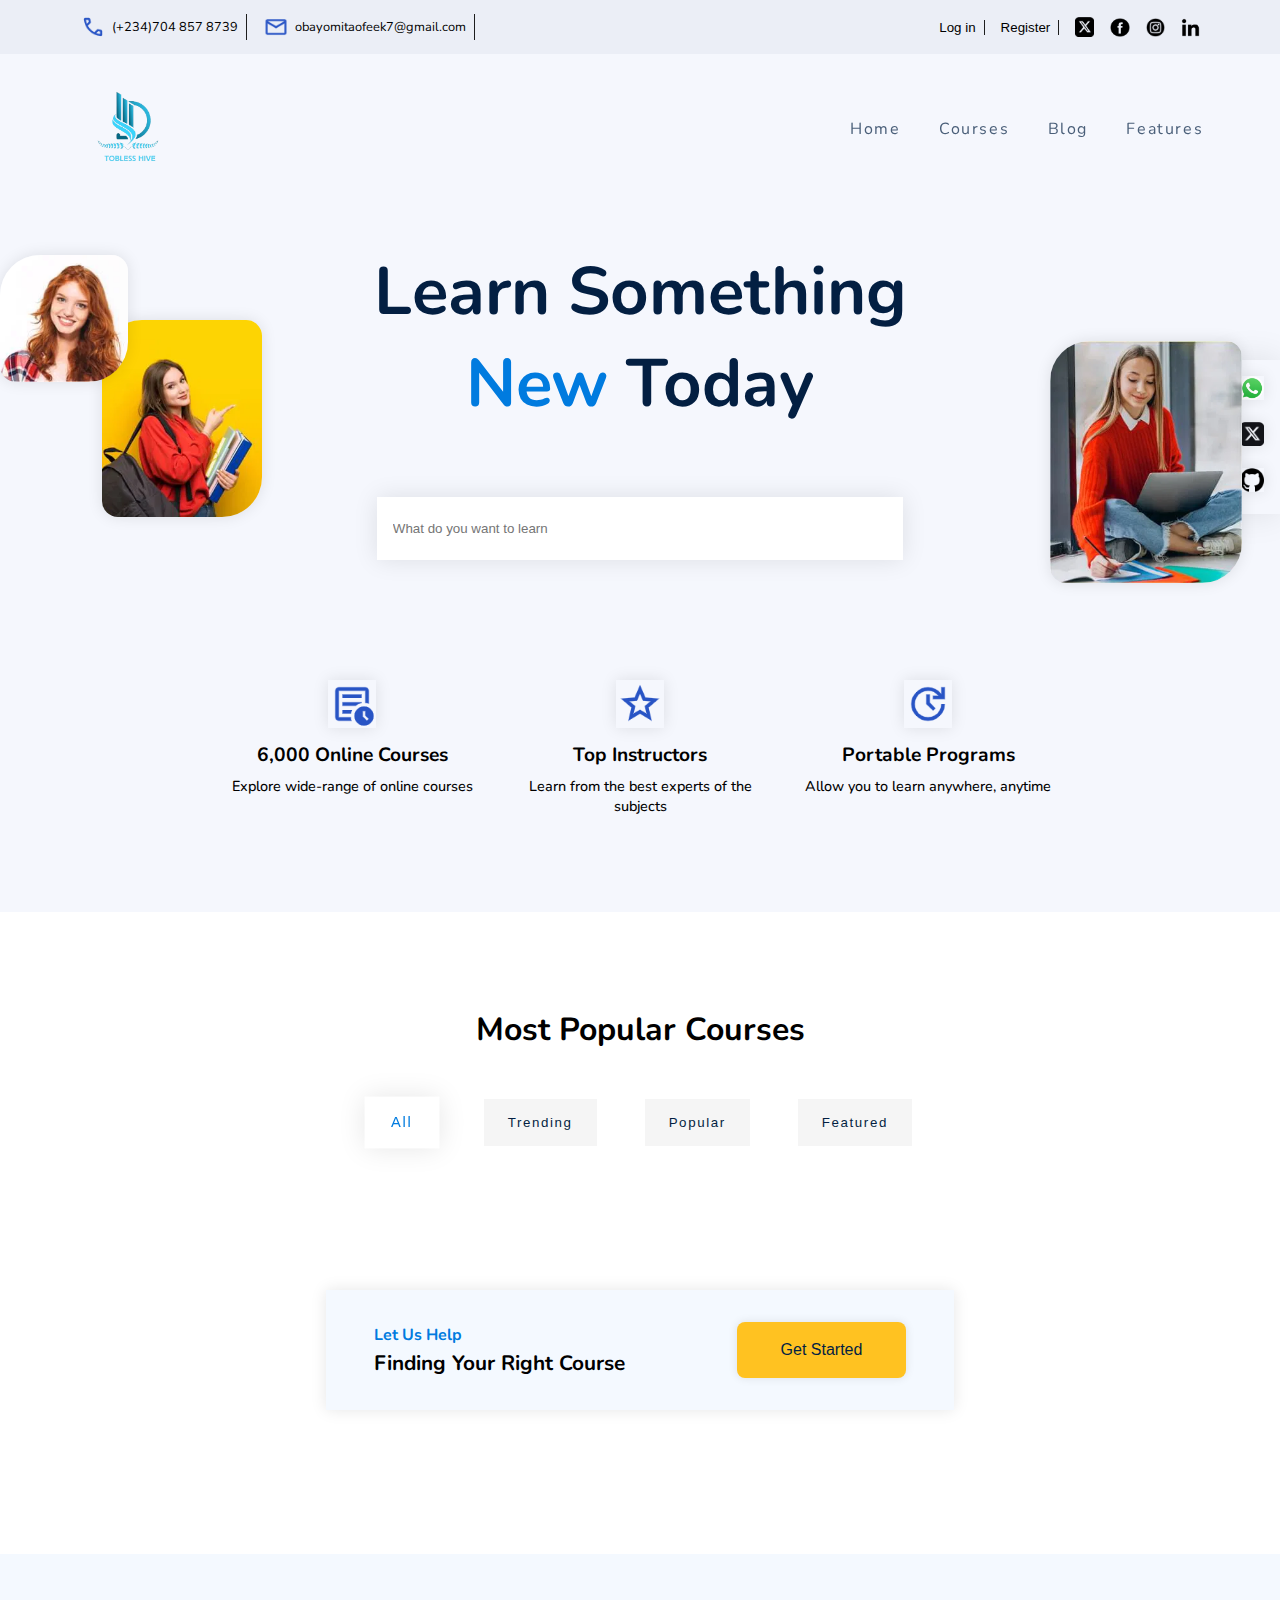
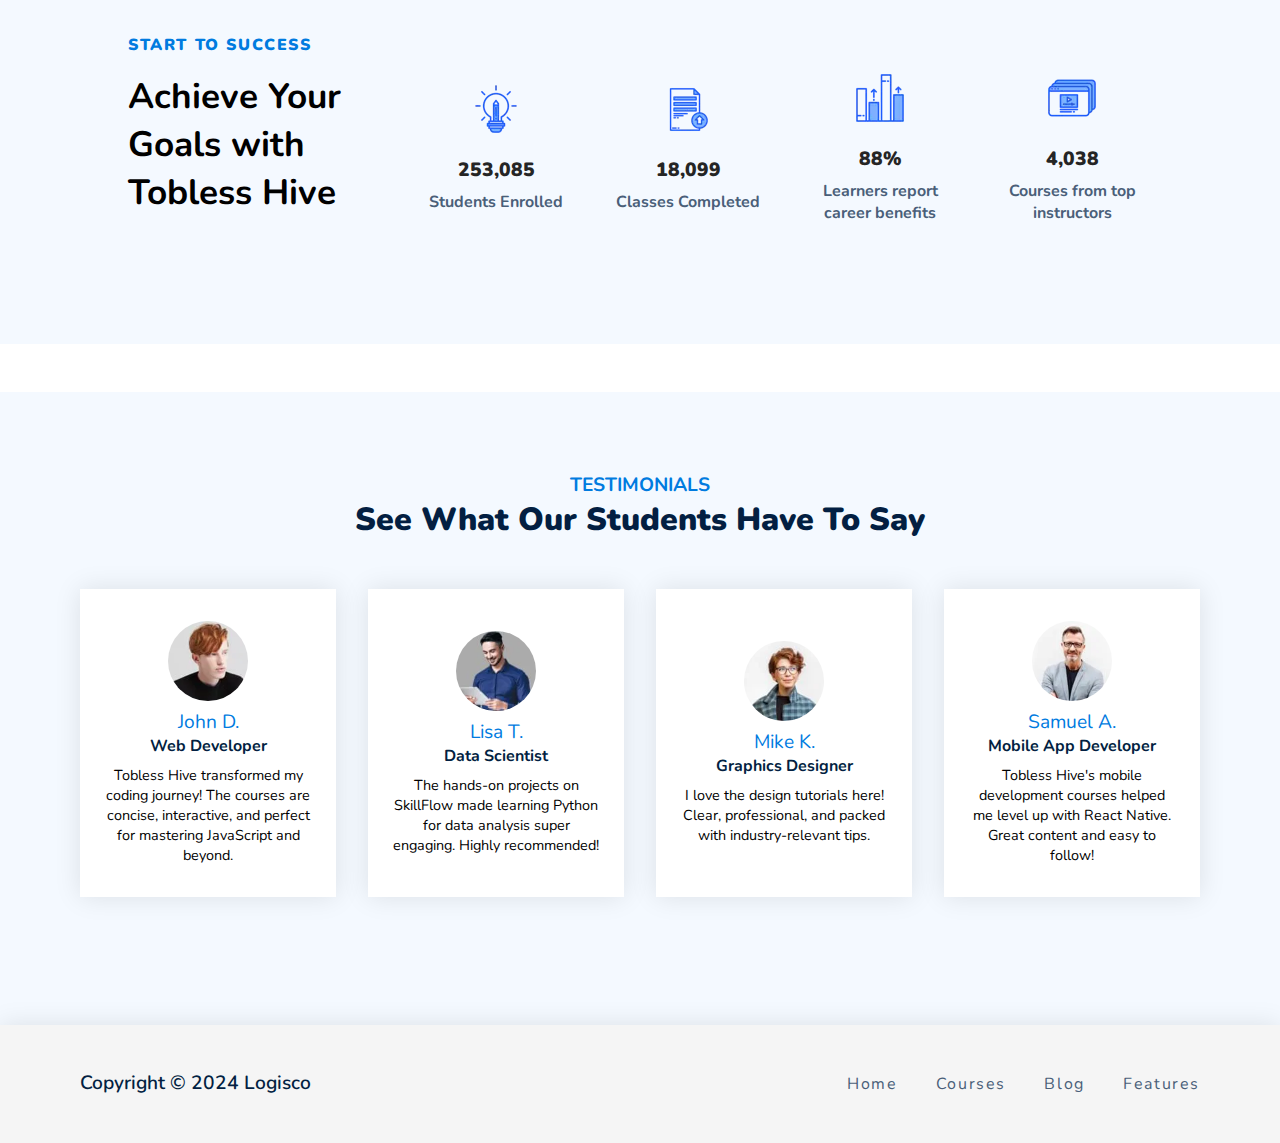
<file: index.html>
<!DOCTYPE html>
<html lang="en">
    <head>
        <meta charset="UTF-8" />
        <meta name="viewport" content="width=device-width, initial-scale=1.0" />
        <link rel="stylesheet" href="/CSS/style.css" />
        <meta
            name="description"
            content="ToblessHive is an educational platform where you can explore various courses and learn new skills across different domains."
        />
        <meta
            name="keywords"
            content="learning, education, courses, API integration, online learning, skill development"
        />
        <meta name="author" content="Tobless-Scripts" />

        <!-- Open Graph Meta Tags (for Facebook, LinkedIn, etc.) -->
        <meta property="og:type" content="website" />
        <meta property="og:title" content="ToblessHive" />
        <meta
            property="og:description"
            content="ToblessHive is an educational platform where you can explore various courses and learn new skills across different domains."
        />
        <meta property="og:url" content="https://tobless-hive.vercel.app/" />
        <meta property="og:image" content="https://tobless-hive.vercel.app/" />
        <meta property="og:ToblessHive" content="ToblessHive" />

        <!-- Twitter Meta Tags -->
        <meta name="twitter:card" content="summary_large_image" />
        <meta name="twitter:title" content="ToblessHive" />
        <meta
            name="twitter:description"
            content="ToblessHive is an educational platform where you can explore various courses and learn new skills across different domains."
        />
        <meta name="twitter:url" content="https://tobless-hive.vercel.app/" />
        <meta name="twitter:image" content="/MEDIA/logo.png" />

        <!-- Favicons -->
        <link rel="icon" href="/MEDIA/logo.png" type="image/x-icon" />
        <link rel="icon" href="/MEDIA/logo.png" type="image/png" />

        <!-- Apple Touch Icon -->
        <link rel="apple-touch-icon" href="/MEDIA/logo.png" />

        <!-- Manifest for Web App -->
        <link rel="manifest" href="manifest.json" />

        <title>ToblessHive</title>

        <!-- <script src="/JAVASCRIPT/signup.js"></script> -->
    </head>
    <body>
        <div id="installPrompt" style="display: none">
            <div class="promptText">
                <span>Install this app for a better experience!</span>
            </div>
            <div class="promptButton">
                <button id="installButton">Install</button>
            </div>
        </div>

        <div class="first-head">
            <span class="contact">
                <span class="phone">
                    <img src="/MEDIA/telephone.png" alt="telephone" />
                    <p>(+234)704 857 8739</p>
                </span>
                <span class="mail">
                    <img src="/MEDIA/mail.png" alt="mail" />
                    <p>obayomitaofeek7@gmail.com</p>
                </span>
            </span>
            <span class="media">
                <button>Log in</button>
                <button>Register</button>
                <img src="/MEDIA/twitter.png" alt="twitter" />
                <img src="/MEDIA/facebook (2).png" alt="facebook" />
                <img src="/MEDIA/instagram.png" alt="instagram" />
                <img src="/MEDIA/linkedIn.png" alt="linkedIn" />
            </span>
        </div>

        <header id="header">
            <div class="fixed">
                <img src="/MEDIA/logo.png" alt="logo" class="logo" />

                <div class="ulcont">
                    <ul class="hide">
                        <li class="hide active">
                            <a href="index.html">Home</a>
                        </li>
                        <li class="hide">
                            <a href="/HTML/courses.html">Courses</a>
                        </li>
                        <li class="hide"><a href="/HTML/blog.html">Blog</a></li>
                        <li class="hide">
                            <a href="/HTML/features.html">Features</a>
                        </li>
                    </ul>

                    <ul>
                        <i onclick="showSideBar()" id="menu">
                            <a href="#">
                                <img
                                    src="/MEDIA/menu.png"
                                    alt="menu"
                                    height="26"
                                    viewBox="0 96 960 960"
                                    width="30"
                            /></a>
                        </i>
                    </ul>
                </div>
            </div>

            <div class="container">
                <ul>
                    <i onclick="hideSideBar()" class="active">
                        <img
                            src="/MEDIA/close_24dp_5F6368_FILL0_wght400_GRAD0_opsz24.svg"
                            alt="close"
                            height="30"
                            viewBox="0 96 960 960"
                            width="30"
                            id="hide"
                        />
                    </i>
                    <li><a href="/index.html">Home</a></li>
                    <li><a href="/HTML/courses.html">Courses</a></li>
                    <li><a href="/HTML/blog.html">Blog</a></li>
                    <li><a href="/HTML/features.html">Features</a></li>
                </ul>
            </div>
        </header>

        <main id="mainDiv">
            <div class="hero-section">
                <h1>Learn Something <span>New</span> Today</h1>
                <img
                    src="/MEDIA/girl1.webp"
                    alt="hero-section-img1"
                    class="hero-img1"
                />
                <img
                    src="/MEDIA/girl2.webp"
                    alt="hero-section-img2"
                    class="hero-img2"
                />
                <img
                    src="/MEDIA/girl3.webp"
                    alt="hero-section-img3"
                    class="hero-img3"
                />
                <input
                    type="text"
                    name="course"
                    id="course"
                    placeholder="What do you want to learn"
                />
                <div class="hero-section-child">
                    <span class="child">
                        <img src="/MEDIA/course.png" alt="course overview" />
                        <h2>6,000 Online Courses</h2>
                        <p>Explore wide-range of online courses</p>
                    </span>
                    <span class="child">
                        <img src="/MEDIA/star.png" alt="course overview" />
                        <h2>Top Instructors</h2>
                        <p>Learn from the best experts of the subjects</p>
                    </span>
                    <span class="child">
                        <img src="/MEDIA/clock.png" alt="course overview" />
                        <h2>Portable Programs</h2>
                        <p>Allow you to learn anywhere, anytime</p>
                    </span>
                </div>
                <div class="fixed-bar">
                    <span>
                        <p>Whatsapp</p>
                        <a
                            href="https://wa.me/2347048578739
                            "
                            ><img
                                src="/MEDIA/whatsapp-icon.EkoMrkNv.png"
                                alt="whatsapp"
                        /></a>
                    </span>
                    <span>
                        <p>Twitter</p>
                        <a href="https://x.com/ObayomiTaofeek"
                            ><img src="/MEDIA/twitter.png" alt="twitter"
                        /></a>
                    </span>
                    <span>
                        <p>Github</p>
                        <a href="https://github.com/Tobless-scripts"
                            ><img src="/MEDIA/github.png" alt="github"
                        /></a>
                    </span>
                </div>
            </div>

            <div class="courses">
                <h1>Most Popular Courses</h1>
                <div class="buttons">
                    <button class="current" id="first">All</button>
                    <button id="second">Trending</button>
                    <button id="third">Popular</button>
                    <button id="fourth">Featured</button>
                </div>
            </div>

            <div id="videoContainer" class="containers"></div>
            <div id="trending-video" class="containers"></div>
            <div id="popular-video" class="containers"></div>
            <div id="featured-video" class="containers"></div>

            <div class="start">
                <div class="help">
                    <div class="help-text">
                        <h3>Let Us Help</h3>
                        <p>Finding Your Right Course</p>
                    </div>
                    <div class="help-button">
                        <button>Get Started</button>
                    </div>
                </div>
            </div>

            <div class="success">
                <div class="goals">
                    <h2>START TO SUCCESS</h2>
                    <h1>Achieve Your Goals with Tobless Hive</h1>
                </div>
                <div class="about">
                    <div class="about-students">
                        <img
                            src="/MEDIA/counter-media-01.webp"
                            alt="counter-img1"
                        />
                        <h2>253,085</h2>
                        <p>Students Enrolled</p>
                    </div>
                    <div class="about-students">
                        <img
                            src="/MEDIA/counter-media-02.webp"
                            alt="counter-img2"
                        />
                        <h2>18,099</h2>
                        <p>Classes Completed</p>
                    </div>
                    <div class="about-students">
                        <img
                            src="/MEDIA/counter-media-03.webp"
                            alt="counter-img3"
                        />
                        <h2>88%</h2>
                        <p>Learners report career benefits</p>
                    </div>
                    <div class="about-students">
                        <img
                            src="/MEDIA/counter-media-04.webp"
                            alt="counter-img4"
                        />
                        <h2>4,038</h2>
                        <p>Courses from top instructors</p>
                    </div>
                </div>
            </div>

            <div class="testimonials">
                <h3>TESTIMONIALS</h3>
                <h1>See What Our Students Have To Say</h1>
                <div class="customer">
                    <div class="customer-support">
                        <img src="/MEDIA/avatar-01.webp" alt="person1" />
                        <h2>John D.</h2>
                        <h4>Web Developer</h4>
                        <p>
                            Tobless Hive transformed my coding journey! The
                            courses are concise, interactive, and perfect for
                            mastering JavaScript and beyond.
                        </p>
                    </div>
                    <div class="customer-support">
                        <img src="/MEDIA/avatar-02.webp" alt="person1" />
                        <h2>Lisa T.</h2>
                        <h4>Data Scientist</h4>
                        <p>
                            The hands-on projects on SkillFlow made learning
                            Python for data analysis super engaging. Highly
                            recommended!
                        </p>
                    </div>
                    <div class="customer-support">
                        <img src="/MEDIA/avatar-03.webp" alt="person1" />
                        <h2>Mike K.</h2>
                        <h4>Graphics Designer</h4>
                        <p>
                            I love the design tutorials here! Clear,
                            professional, and packed with industry-relevant
                            tips.
                        </p>
                    </div>
                    <div class="customer-support">
                        <img src="/MEDIA/avatar-04.webp" alt="person1" />
                        <h2>Samuel A.</h2>
                        <h4>Mobile App Developer</h4>
                        <p>
                            Tobless Hive's mobile development courses helped me
                            level up with React Native. Great content and easy
                            to follow!
                        </p>
                    </div>
                </div>
            </div>
        </main>

        <div id="installPrompt" style="display: none">
            <div class="promptText">
                <span>Install this app for a better experience!</span>
            </div>
            <div class="promptButton">
                <button id="installButton">Install</button>
            </div>
        </div>

        <footer>
            <div class="copy">
                <p>Copyright &copy; 2024 Logisco</p>
                <div class="copyLink">
                    <ul>
                        <li>
                            <a href="/index.html">Home</a>
                        </li>
                        <li>
                            <a href="/HTML/courses.html">Courses</a>
                        </li>
                        <li>
                            <a href="/HTML/blog.html">Blog</a>
                        </li>
                        <li>
                            <a href="/HTML/features.html">Features</a>
                        </li>
                    </ul>
                </div>
            </div>
        </footer>
    </body>
    <script type="module" src="/JAVASCRIPT/script.js"></script>
    <script src="/JAVASCRIPT/container.js"></script>
    <script src="/main.js"></script>
</html>
</file>
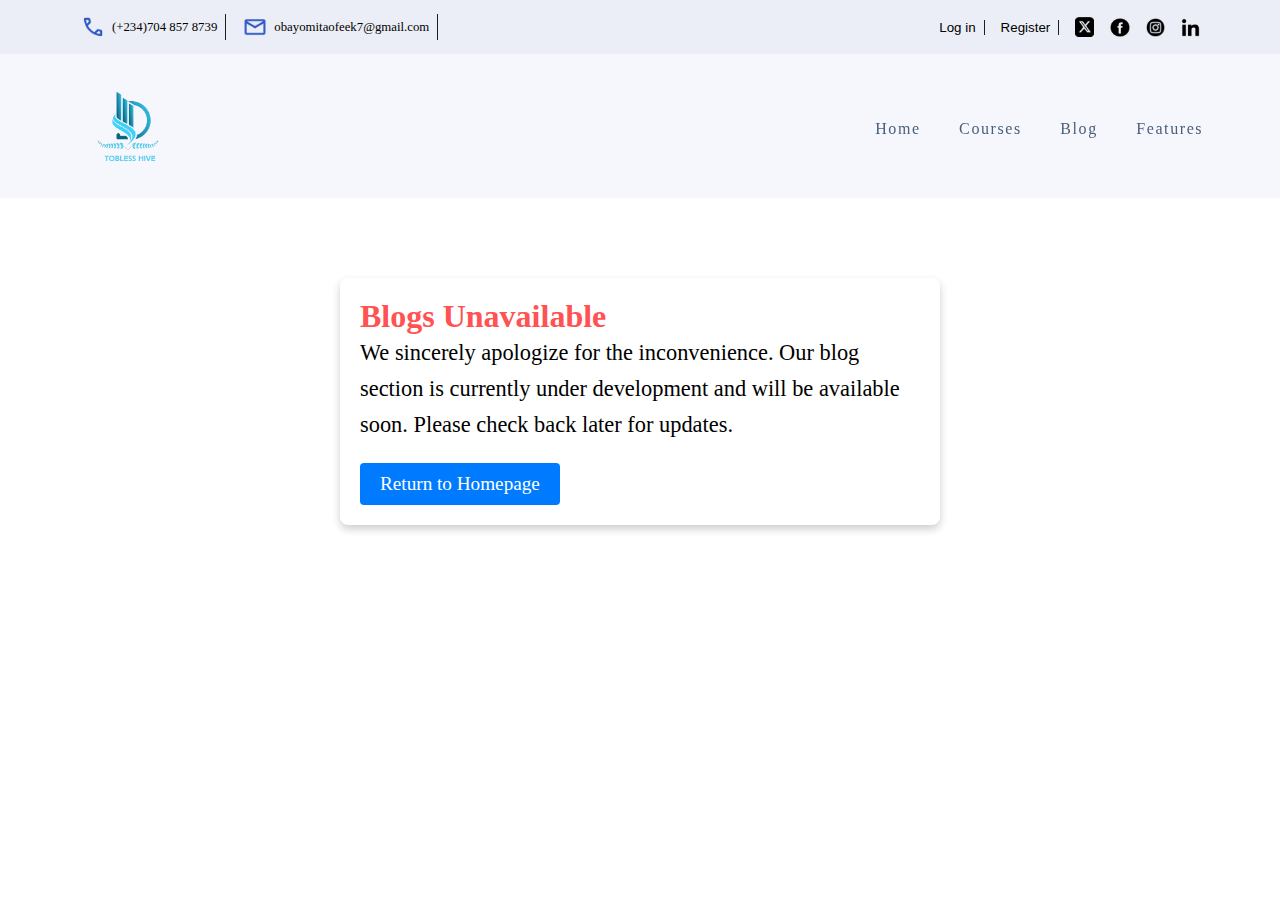
<file: HTML/blog.html>
<!DOCTYPE html>
<html lang="en">
    <head>
        <meta charset="UTF-8" />
        <link rel="stylesheet" href="/CSS/blog.css" />
        <meta name="viewport" content="width=device-width, initial-scale=1.0" />
        <!-- Favicons -->
        <link rel="icon" href="/MEDIA/logo.png" type="image/x-icon" />
        <link rel="icon" href="/MEDIA/logo.png" type="image/png" />

        <!-- Apple Touch Icon -->
        <link rel="apple-touch-icon" href="/MEDIA/logo.png" />

        <title>ToblessHive</title>
    </head>
    <body>
        <div class="first-head">
            <span class="contact">
                <span class="phone">
                    <img src="/MEDIA/telephone.png" alt="telephone" />
                    <p>(+234)704 857 8739</p>
                </span>
                <span class="mail">
                    <img src="/MEDIA/mail.png" alt="mail" />
                    <p>obayomitaofeek7@gmail.com</p>
                </span>
            </span>
            <span class="media">
                <button>Log in</button>
                <button>Register</button>
                <img src="/MEDIA/twitter.png" alt="twitter" />
                <img src="/MEDIA/facebook (2).png" alt="facebook" />
                <img src="/MEDIA/instagram.png" alt="instagram" />
                <img src="/MEDIA/linkedIn.png" alt="linkedIn" />
            </span>
        </div>

        <header>
            <div class="fixed">
                <img src="/MEDIA/logo.png" alt="logo" class="logo" />

                <div class="ulcont">
                    <ul class="hide">
                        <li class="hide active">
                            <a href="/index.html">Home</a>
                        </li>
                        <li class="hide">
                            <a href="/HTML/courses.html">Courses</a>
                        </li>
                        <li class="hide"><a href="/HTML/blog.html">Blog</a></li>
                        <li class="hide">
                            <a href="/HTML/features.html">Features</a>
                        </li>
                    </ul>

                    <ul>
                        <i onclick="showSideBar()" id="menu">
                            <a href="#">
                                <img
                                    src="/MEDIA/menu.png"
                                    alt="menu"
                                    height="26"
                                    viewBox="0 96 960 960"
                                    width="30"
                            /></a>
                        </i>
                    </ul>
                </div>
            </div>

            <div class="container">
                <ul>
                    <i onclick="hideSideBar()" class="active">
                        <img
                            src="/MEDIA/close_24dp_5F6368_FILL0_wght400_GRAD0_opsz24.svg"
                            alt="close"
                            height="30"
                            viewBox="0 96 960 960"
                            width="30"
                            id="hide"
                        />
                    </i>
                    <li><a href="/index.html">Home</a></li>
                    <li><a href="/HTML/courses.html">Courses</a></li>
                    <li><a href="/HTML/blog.html">Blog</a></li>
                    <li><a href="/HTML/features.html">Features</a></li>
                </ul>
            </div>
        </header>

        <div class="blog-container">
            <h1>Blogs Unavailable</h1>
            <p>
                We sincerely apologize for the inconvenience. Our blog section
                is currently under development and will be available soon.
                Please check back later for updates.
            </p>
            <a href="/index.html">Return to Homepage</a>
        </div>
    </body>
    <script src="/JAVASCRIPT/header.js"></script>
    <script src="/main.js"></script>
</html>
</file>
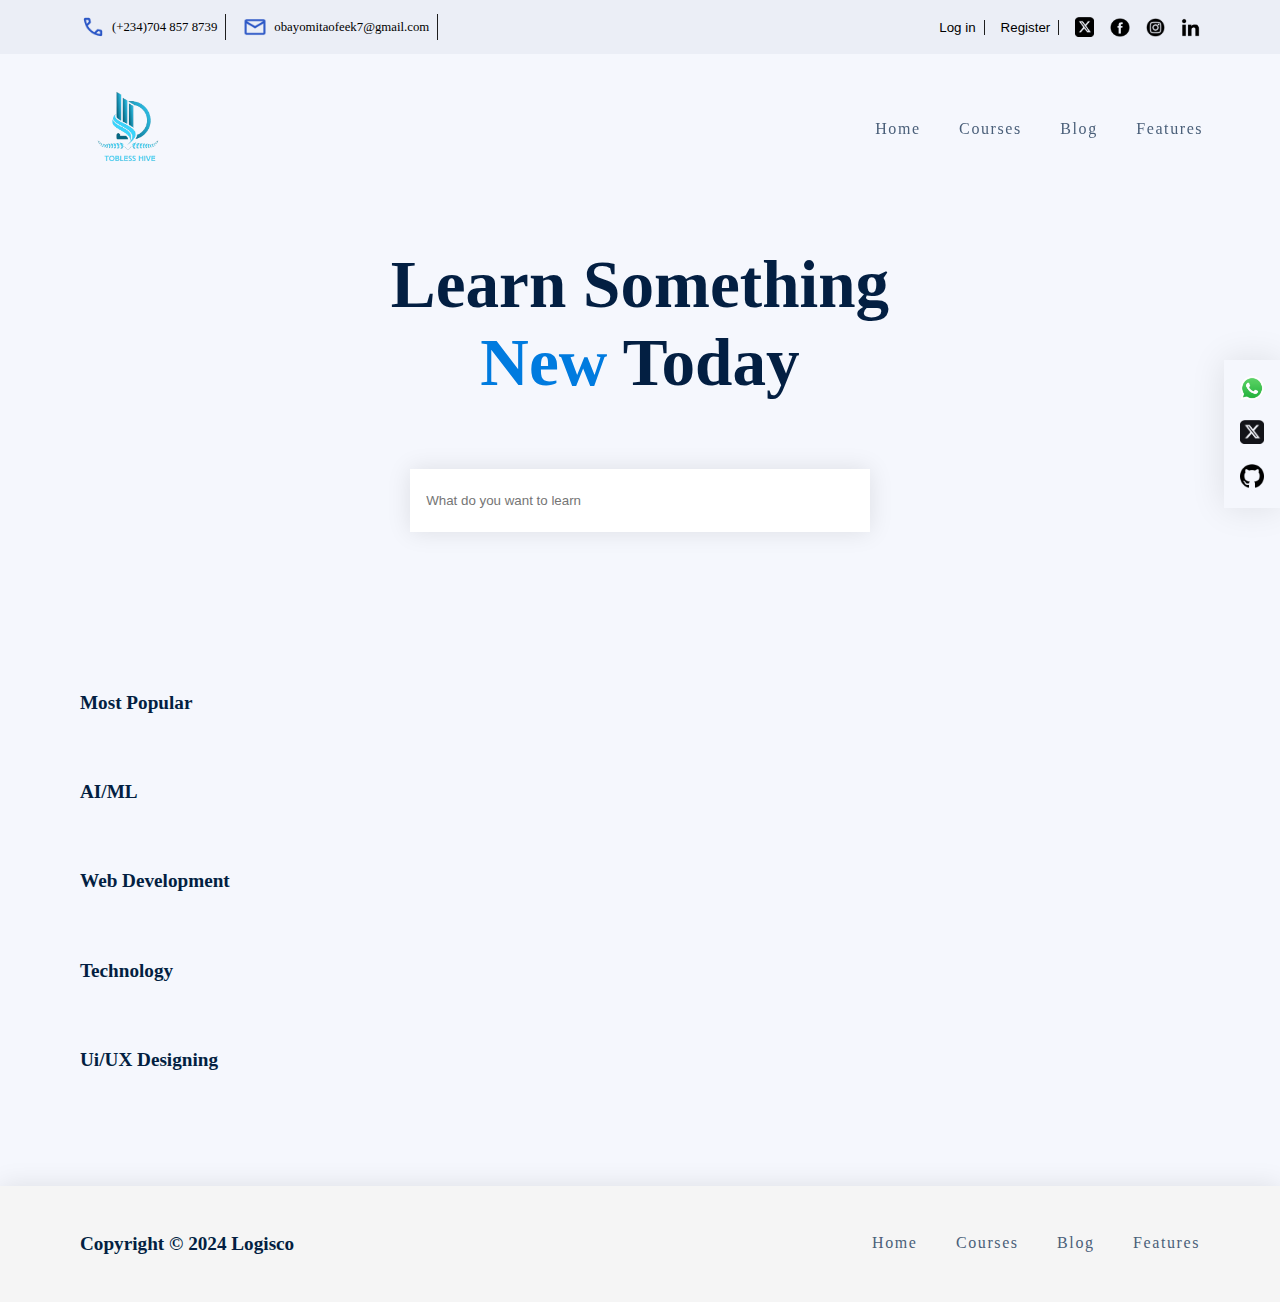
<file: HTML/courses.html>
<!DOCTYPE html>
<html lang="en">
    <head>
        <meta charset="UTF-8" />
        <link rel="stylesheet" href="/CSS/courses.css" />
        <meta name="viewport" content="width=device-width, initial-scale=1.0" />
        <meta
            name="description"
            content="Learn new skills with Tobless Hive - Explore courses on AI, ML, Web Development, and more!"
        />
        <meta
            name="keywords"
            content="Tobless Hive, AI courses, ML courses, Web Development, Learn new skills"
        />
        <meta name="author" content="Tobless-Scripts" />

        <!-- Favicons -->
        <link rel="icon" href="/MEDIA/logo.png" type="image/x-icon" />
        <link rel="icon" href="/MEDIA/logo.png" type="image/png" />

        <!-- Apple Touch Icon -->
        <link rel="apple-touch-icon" href="/MEDIA/logo.png" />

        <title>ToblessHive</title>
    </head>
    <body>
        <div class="first-head">
            <span class="contact">
                <span class="phone">
                    <img src="/MEDIA/telephone.png" alt="telephone" />
                    <p>(+234)704 857 8739</p>
                </span>
                <span class="mail">
                    <img src="/MEDIA/mail.png" alt="mail" />
                    <p>obayomitaofeek7@gmail.com</p>
                </span>
            </span>
            <span class="media">
                <button>Log in</button>
                <button>Register</button>
                <img src="/MEDIA/twitter.png" alt="twitter" />
                <img src="/MEDIA/facebook (2).png" alt="facebook" />
                <img src="/MEDIA/instagram.png" alt="instagram" />
                <img src="/MEDIA/linkedIn.png" alt="linkedIn" />
            </span>
        </div>

        <header>
            <div class="fixed">
                <img src="/MEDIA/logo.png" alt="logo" class="logo" />

                <div class="ulcont">
                    <ul class="hide">
                        <li class="hide active">
                            <a href="/index.html">Home</a>
                        </li>
                        <li class="hide">
                            <a href="/HTML/courses.html">Courses</a>
                        </li>
                        <li class="hide"><a href="/HTML/blog.html">Blog</a></li>
                        <li class="hide">
                            <a href="/HTML/features.html">Features</a>
                        </li>
                    </ul>

                    <ul>
                        <i onclick="showSideBar()" id="menu">
                            <a href="#">
                                <img
                                    src="/MEDIA/menu.png"
                                    alt="menu"
                                    height="26"
                                    viewBox="0 96 960 960"
                                    width="30"
                            /></a>
                        </i>
                    </ul>
                </div>
            </div>

            <div class="container">
                <ul>
                    <i onclick="hideSideBar()" class="active">
                        <img
                            src="/MEDIA/close_24dp_5F6368_FILL0_wght400_GRAD0_opsz24.svg"
                            alt="close"
                            height="30"
                            viewBox="0 96 960 960"
                            width="30"
                            id="hide"
                        />
                    </i>
                    <li><a href="/index.html">Home</a></li>
                    <li><a href="/HTML/courses.html">Courses</a></li>
                    <li><a href="/HTML/blog.html">Blog</a></li>
                    <li><a href="/HTML/features.html">Features</a></li>
                </ul>
            </div>
        </header>

        <main>
            <div class="hero-section">
                <h1>Learn Something <span>New</span> Today</h1>
                <input
                    type="text"
                    name="course"
                    id="course-query"
                    placeholder="What do you want to learn"
                />
                <div class="fixed-bar">
                    <span>
                        <p>Whatsapp</p>
                        <a
                            href="https://wa.me/2347048578739
                            "
                            ><img
                                src="/MEDIA/whatsapp-icon.EkoMrkNv.png"
                                alt="whatsapp"
                        /></a>
                    </span>
                    <span>
                        <p>Twitter</p>
                        <a href="https://x.com/ObayomiTaofeek"
                            ><img src="/MEDIA/twitter.png" alt="twitter"
                        /></a>
                    </span>
                    <span>
                        <p>Github</p>
                        <a href="https://github.com/Tobless-scripts"
                            ><img src="/MEDIA/github.png" alt="github"
                        /></a>
                    </span>
                </div>
            </div>
            <div class="general-course">
                <section class="general">
                    <h2>Most Popular</h2>
                    <div id="videoContainer" class="containers section"></div>
                </section>
                <section class="ai-ml">
                    <h2>AI/ML</h2>
                    <div id="trending-video" class="containers section"></div>
                </section>
                <section class="web-development">
                    <h2>Web Development</h2>
                    <div id="popular-video" class="containers section"></div>
                </section>
                <section class="tech">
                    <h2>Technology</h2>
                    <div id="featured-video" class="containers section"></div>
                </section>
                <section class="ui-ux">
                    <h2>Ui/UX Designing</h2>
                    <div id="design-video" class="containers section"></div>
                </section>
            </div>
        </main>

        <footer>
            <div class="copy">
                <p>Copyright &copy; 2024 Logisco</p>
                <div class="copyLink">
                    <ul>
                        <li>
                            <a href="/index.html">Home</a>
                        </li>
                        <li>
                            <a href="/HTML/courses.html">Courses</a>
                        </li>
                        <li>
                            <a href="/HTML/blog.html">Blog</a>
                        </li>
                        <li>
                            <a href="/HTML/features.html">Features</a>
                        </li>
                    </ul>
                </div>
            </div>
        </footer>
    </body>

    <script type="module" src="/JAVASCRIPT/script.js"></script>

    <script src="/JAVASCRIPT/header.js"></script>

    <script src="/main.js"></script>
</html>
</file>
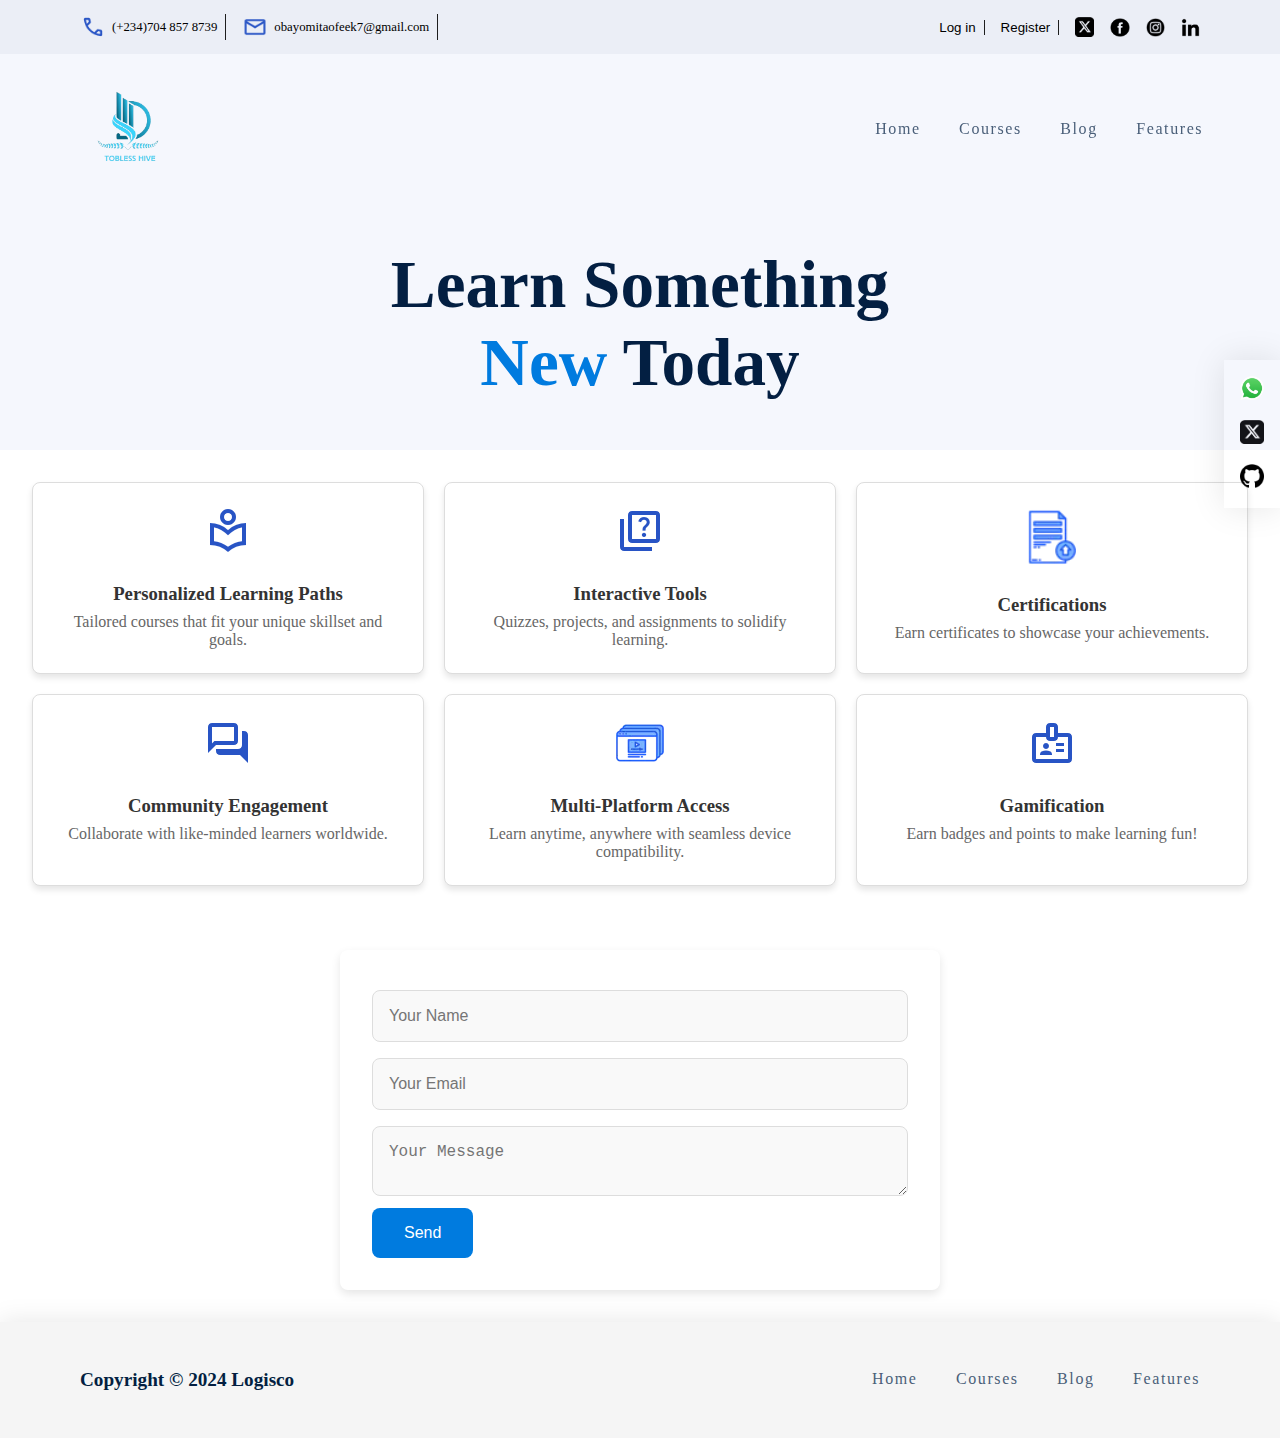
<file: HTML/features.html>
<!DOCTYPE html>
<html lang="en">
    <head>
        <meta charset="UTF-8" />
        <link rel="stylesheet" href="/CSS/features.css" />
        <meta name="viewport" content="width=device-width, initial-scale=1.0" />
        <!-- Favicons -->
        <link rel="icon" href="/MEDIA/logo.png" type="image/x-icon" />
        <link rel="icon" href="/MEDIA/logo.png" type="image/png" />

        <!-- Apple Touch Icon -->
        <link rel="apple-touch-icon" href="/MEDIA/logo.png" />

        <title>ToblessHive</title>
    </head>
    <body>
        <div class="first-head">
            <span class="contact">
                <span class="phone">
                    <img src="/MEDIA/telephone.png" alt="telephone" />
                    <p>(+234)704 857 8739</p>
                </span>
                <span class="mail">
                    <img src="/MEDIA/mail.png" alt="mail" />
                    <p>obayomitaofeek7@gmail.com</p>
                </span>
            </span>
            <span class="media">
                <button>Log in</button>
                <button>Register</button>
                <img src="/MEDIA/twitter.png" alt="twitter" />
                <img src="/MEDIA/facebook (2).png" alt="facebook" />
                <img src="/MEDIA/instagram.png" alt="instagram" />
                <img src="/MEDIA/linkedIn.png" alt="linkedIn" />
            </span>
        </div>

        <header>
            <div class="fixed">
                <img src="/MEDIA/logo.png" alt="logo" class="logo" />

                <div class="ulcont">
                    <ul class="hide">
                        <li class="hide active">
                            <a href="/index.html">Home</a>
                        </li>
                        <li class="hide">
                            <a href="/HTML/courses.html">Courses</a>
                        </li>
                        <li class="hide"><a href="/HTML/blog.html">Blog</a></li>
                        <li class="hide">
                            <a href="/HTML/features.html">Features</a>
                        </li>
                    </ul>

                    <ul>
                        <i onclick="showSideBar()" id="menu">
                            <a href="#">
                                <img
                                    src="/MEDIA/menu.png"
                                    alt="menu"
                                    height="26"
                                    viewBox="0 96 960 960"
                                    width="30"
                            /></a>
                        </i>
                    </ul>
                </div>
            </div>

            <div class="container">
                <ul>
                    <i onclick="hideSideBar()" class="active">
                        <img
                            src="/MEDIA/close_24dp_5F6368_FILL0_wght400_GRAD0_opsz24.svg"
                            alt="close"
                            height="30"
                            viewBox="0 96 960 960"
                            width="30"
                            id="hide"
                        />
                    </i>
                    <li><a href="/index.html">Home</a></li>
                    <li><a href="/HTML/courses.html">Courses</a></li>
                    <li><a href="/HTML/blog.html">Blog</a></li>
                    <li><a href="/HTML/features.html">Features</a></li>
                </ul>
            </div>
        </header>

        <main>
            <div class="hero-section">
                <h1>Learn Something <span>New</span> Today</h1>
                <div class="fixed-bar">
                    <span>
                        <p>Whatsapp</p>
                        <a
                            href="https://wa.me/2347048578739
                            "
                            ><img
                                src="/MEDIA/whatsapp-icon.EkoMrkNv.png"
                                alt="whatsapp"
                        /></a>
                    </span>
                    <span>
                        <p>Twitter</p>
                        <a href="https://x.com/ObayomiTaofeek"
                            ><img src="/MEDIA/twitter.png" alt="twitter"
                        /></a>
                    </span>
                    <span>
                        <p>Github</p>
                        <a href="https://github.com/Tobless-scripts"
                            ><img src="/MEDIA/github.png" alt="github"
                        /></a>
                    </span>
                </div>
            </div>
            <section class="features">
                <div class="feature">
                    <img
                        src="/MEDIA/learning-paths.png"
                        alt="Personalized Learning"
                    />
                    <h3>Personalized Learning Paths</h3>
                    <p>
                        Tailored courses that fit your unique skillset and
                        goals.
                    </p>
                </div>
                <div class="feature">
                    <img src="/MEDIA/quiz.png" alt="Interactive Tools" />
                    <h3>Interactive Tools</h3>
                    <p>
                        Quizzes, projects, and assignments to solidify learning.
                    </p>
                </div>
                <div class="feature">
                    <img
                        src="/MEDIA/counter-media-02.webp"
                        alt="Certifications"
                    />
                    <h3>Certifications</h3>
                    <p>Earn certificates to showcase your achievements.</p>
                </div>
                <div class="feature">
                    <img src="/MEDIA/community.png" alt="Community" />
                    <h3>Community Engagement</h3>
                    <p>Collaborate with like-minded learners worldwide.</p>
                </div>
                <div class="feature">
                    <img
                        src="/MEDIA/counter-media-04.webp"
                        alt="Multi-Platform"
                    />
                    <h3>Multi-Platform Access</h3>
                    <p>
                        Learn anytime, anywhere with seamless device
                        compatibility.
                    </p>
                </div>
                <div class="feature">
                    <img src="/MEDIA/gamification.png" alt="Gamification" />
                    <h3>Gamification</h3>
                    <p>Earn badges and points to make learning fun!</p>
                </div>
            </section>
            <div class="form">
                <form id="contact-form">
                    <input
                        type="text"
                        name="user_name"
                        placeholder="Your Name"
                    />
                    <input
                        type="email"
                        name="user_email"
                        placeholder="Your Email"
                    />
                    <textarea
                        name="message"
                        placeholder="Your Message"
                    ></textarea>
                    <button type="submit">Send</button>
                </form>
                <p class="success"></p>
            </div>
        </main>

        <footer>
            <div class="copy">
                <p>Copyright &copy; 2024 Logisco</p>
                <div class="copyLink">
                    <ul>
                        <li>
                            <a href="/index.html">Home</a>
                        </li>
                        <li>
                            <a href="/HTML/courses.html">Courses</a>
                        </li>
                        <li>
                            <a href="/HTML/blog.html">Blog</a>
                        </li>
                        <li>
                            <a href="/HTML/features.html">Features</a>
                        </li>
                    </ul>
                </div>
            </div>
        </footer>
    </body>
    <script src="/JAVASCRIPT/header.js"></script>

    <script src="/main.js"></script>

    <script
        type="text/javascript"
        src="https://cdn.emailjs.com/dist/email.min.js"
    ></script>
    <script>
        emailjs.init("gLYSmkZwzXwypTinl"); // Correct usage of the Public Key
        document
            .getElementById("contact-form")
            .addEventListener("submit", function (event) {
                event.preventDefault(); // Prevent the default form submission

                // Send the form data to EmailJS
                emailjs
                    .sendForm("service_skicb5e", "template_hz1pkbp", this)
                    .then(
                        function (response) {
                            console.log(
                                "SUCCESS!",
                                response.status,
                                response.text
                            );
                            document.getElementById("contact-form").reset();
                            document.querySelector(".success").textContent =
                                "Email successfully sent";

                            // Clear the success message after 5 seconds
                            setTimeout(function () {
                                document.querySelector(".success").textContent =
                                    "";
                            }, 5000); // 5000ms = 5 seconds
                        },
                        function (error) {
                            console.log("FAILED...", error);
                            document.querySelector(".success").textContent =
                                "FAILED...";
                        }
                    );
            });
    </script>
</html>
</file>
<file: CSS/style.css>
@import url("https://fonts.googleapis.com/css2?family=Poppins:ital,wght@0,100;0,200;0,300;0,400;0,500;0,600;0,700;0,800;0,900;1,100;1,200;1,300;1,400;1,500;1,600;1,700;1,800;1,900&display=swap");
@import url("https://fonts.googleapis.com/css2?family=Nunito:ital,wght@0,200..1000;1,200..1000&display=swap");

* {
    margin: 0;
    padding: 0;
    box-sizing: border-box;
    /* font-family: "poppins", serif; */
}
body {
    font-family: "Nunito", serif;
}

.first-head {
    background-color: #ebeef6;
    display: flex;
    padding: 0.9rem 5rem;
    justify-content: space-between;
    align-items: center;
}
.contact {
    display: flex;
    justify-content: space-between;
    gap: 1rem;
}
.phone,
.mail {
    display: flex;
    align-items: center;
    font-size: 0.8rem;
    border-right: 1px solid #1e1e1e;
    padding-right: 0.5rem;
}
.phone:hover,
.mail:hover {
    color: #007bdf;
    cursor: pointer;
}
.phone img,
.mail img {
    width: 2em;
    margin-right: 0.5em;
}
.media {
    display: flex;
    justify-content: space-evenly;
    align-items: center;
    gap: 1rem;
}
.media img {
    width: 1.2em;
    cursor: pointer;
    filter: grayscale(100%);
    transition: all 0.5s ease-in-out;
    filter: brightness(0) saturate(100%) invert(0) sepia(0) hue-rotate(0deg)
        saturate(1);
}
.media img:hover {
    filter: grayscale(0%);
    /* background-color: blue; */
    filter: brightness(0) saturate(100%) invert(0.5) sepia(1) hue-rotate(200deg)
        saturate(2);
}
.media button {
    border: none;
    border-right: 1px solid #1e1e1e;
    padding-right: 0.5rem;
    background-color: transparent;
    cursor: pointer;
}
.media button:hover {
    color: #007bdf;
}
@media screen and (max-width: 1000px) {
    .first-head {
        display: none;
    }
}

.logo {
    width: 5em;
    /* border-radius: 50%; */
}
header {
    padding: 1vw 2vw;
    display: flex;
    justify-content: space-between;
    border: 0;
    border-color: #e6e6e6;
    background: #f5f7fd;
    word-wrap: break-word;
    word-break: break-word;
    height: 9em;
    position: relative;
}
@media screen and (max-width: 1000px) {
    .logo {
        width: 5em;
    }
    header {
        padding: 1vw 2vw;
        height: 5em;
    }
}
.fixed {
    position: fixed;
    width: 100%;
    padding: 1rem 4rem;
    display: flex;
    align-items: center;
    margin-top: 0;
    margin-left: 0;
    justify-content: space-between;
    z-index: 999;
    align-self: flex-start;
}
.fixed.sticky {
    position: fixed;
    top: 0;
    left: 0;
    width: 100%;
    z-index: 999;
    background-color: #ebeef6;
    transition: all 1.5s ease-in-out;
    padding: 1rem 5rem;
    box-shadow: 0 0 25px rgba(0, 0, 0, 0.1);
}
.ulcont {
    display: flex;
    align-items: center;
    filter: none;
    margin: 0 3vw;
}
ul {
    display: flex;
    justify-content: space-between;
    gap: 3vw;
    list-style: none;
}
#menu {
    width: 3em;
    cursor: pointer;
}
ul li a {
    color: #4a5f79;
    text-decoration: none;
    font-size: 1em;
    font-weight: 400;
    letter-spacing: 0.1rem;
    transition: all 0.5s ease-in-out;
}
ul li a:hover {
    color: #007bdf;
}
@media screen and (max-width: 1240px) {
    ul li a {
        font-size: 1em;
    }
}
@media screen and (max-width: 1000px) {
    .fixed {
        background-color: #007bdf;
        margin: 0;
    }
    .fixed.sticky {
        background-color: #007bdf;
        padding: 1rem;
    }
    header {
        padding: 0;
    }
    ul li a {
        font-size: 1.5em;
    }
    .cart,
    .search {
        margin-right: 0.5em;
        margin-left: 0.5em;
    }
}
.container {
    position: fixed;
    right: 0;
    top: 0;
    height: 100%;
    width: 80%;
    box-shadow: -10px 0 10px rgba(0, 0, 0, 0.1);
    background-image: url("/MEDIA/background-image.jpg");
    background-position: center;
    background-repeat: no-repeat;
    background-size: cover;
    backdrop-filter: blur(10px);
    z-index: 999;
    display: none;
    flex-direction: column;
    align-items: flex-start;
    justify-content: flex-start;
    padding: 0 1rem;
    transition: all 5s ease-in-out;
}
.container::after {
    content: "";
    position: absolute;
    top: 0;
    left: 0;
    right: 0;
    bottom: 0;
    background-image: inherit;
    filter: brightness(0.3);
    z-index: 0;
}
.container::before {
    content: "";
    position: absolute;
    top: 0;
    left: 0;
    right: 0;
    bottom: 0;
    background: rgba(0, 0, 0, 0.3);
    z-index: 1;
}
.container ul {
    display: flex;
    flex-direction: column;
    margin: 2em 0;
    gap: 1.5em;
    width: 100%;
    z-index: 1005;
    position: relative;
}
.container ul li {
    width: 100%;
    padding: 2vw;
    z-index: 1005;
}
.container ul li a {
    width: 100%;
    color: white;
    z-index: 1005;
    border-bottom: 1px solid white;
}
.container ul li a:hover {
    color: #007bdf;
    border-bottom: 1px solid #007bdf;
}
.active {
    cursor: pointer;
}
@media screen and (min-width: 1001px) {
    #menu {
        display: none;
    }
}
@media screen and (max-width: 1000px) {
    .fixed {
        position: fixed;
        margin-top: 0;
        width: 100%;
        padding: 5vw;
        border-bottom: 1px solid white;
    }
    .hide {
        display: none;
    }
    main {
        margin-top: 10vw;
    }
}
.hero-section {
    position: relative;
    display: flex;
    flex-direction: column;
    justify-content: center;
    align-items: center;
    text-align: center;
    background-color: #f5f7fd;
    padding: 3rem 5rem;
    width: 100%;
}
.hero-section h1 {
    font-size: 4.2em;
    width: 50%;
    color: #031f42;
}
.hero-section h1 span {
    color: #007bdf;
}
.hero-section img {
    border-radius: 2.5em 1em;
    box-shadow: 0 0 15px rgba(0, 0, 0, 0.1);
    cursor: pointer;
}
.hero-img1 {
    position: absolute;
    top: 8%;
    left: 0;
    z-index: 3;
    width: 8em;
}
.hero-img2 {
    position: absolute;
    top: 17%;
    left: 8%;
    width: 10em;
    z-index: 2;
}
.hero-img3 {
    position: absolute;
    top: 20%;
    right: 3%;
    width: 12em;
    z-index: 2;
}
.hero-section input {
    margin: 5em auto 3em auto;
    padding: 1.5rem 25em 1.5rem 1rem;
    box-shadow: 0 0 25px rgba(0, 0, 0, 0.1);
    border: none;
    font-weight: 400;
    z-index: 3;
}
.hero-section-child {
    display: grid;
    grid-template-columns: repeat(3, 20vw);
    gap: 2rem;
    margin: 5em auto 3em auto;
}
.hero-section-child img {
    width: 3em;
    border-radius: 0;
    margin-bottom: 0.5rem;
}
.child h2 {
    font-size: 1.2rem;
    font-weight: 700;
    margin-bottom: 0.5rem;
}
.child p {
    font-size: 0.9rem;
    font-weight: 500;
}
.fixed-bar {
    position: fixed;
    padding: 1rem;
    top: 40%;
    right: 0;
    display: flex;
    flex-direction: column;
    gap: 1rem;
    box-shadow: 0 0 35px rgba(0, 0, 0, 0.1);
}
.fixed-bar span {
    display: flex;
    gap: 1rem;
    font-weight: 400;
    color: #031f42;
    align-items: center;
}
.fixed-bar span p {
    display: none;
    transition: all 1s ease-in-out;
}
.fixed-bar span:hover p {
    display: block;
}
.fixed-bar img {
    width: 1.5em;
    border-radius: 0;
    cursor: pointer;
}

@media screen and (max-width: 1000px) {
    .hero-section {
        padding: 3rem;
    }
    .hero-section h1 {
        width: 100%;
        font-size: 3.5em;
    }
    .hero-img1,
    .hero-img2,
    .hero-img3 {
        display: none;
    }
    .hero-section input {
        padding: 1.5rem 1rem;
        width: 100%;
    }
    .hero-section-child {
        grid-template-columns: repeat(1, 1fr);
    }
}
@media screen and (max-width: 576px) {
    .hero-section h1 {
        font-size: 2em;
    }
}
.containers {
    display: flex;
    flex-wrap: wrap;
    gap: 2rem;
    margin: 1rem auto;
    justify-content: center;
    align-items: center;
}
.vid-cont video {
    width: 17.5rem;
    text-align: center;
    background: #fff;
    border-radius: 8px;
    box-shadow: 0 4px 6px rgba(0, 0, 0, 0.1);
    overflow: hidden;
    position: relative;
    padding: 1rem;
    transition: transform 0.5s ease-in-out;
}
.vid-cont img {
    width: 100%;
    cursor: pointer;
    transition: all 0.5s ease-in-out;
    display: block;
    object-fit: cover;
}
iframe {
    width: 100%;
    height: 169px;
    border: none;
    display: none;
    border-radius: 8px;
}
.vid-head {
    font-size: 0.9rem;
    font-weight: 400;
}
.courses {
    background-color: white;
    text-align: center;
    margin: 3em 0;
    padding: 3em 0;
    display: flex;
    flex-direction: column;
    justify-content: center;
    align-items: center;
}
.buttons {
    display: flex;
    flex-wrap: wrap;
    gap: 3rem;
    margin: 3rem auto 0 auto;
    justify-content: center;
    align-items: center;
}
.buttons button {
    border: none;
    background-color: #f5f5f5;
    color: #031f42;
    padding: 1rem 1.5rem;
    cursor: pointer;
    letter-spacing: 0.1rem;
    transition: all 0.5s ease-in-out;
}
.buttons button:hover {
    color: #007bdf;
    box-shadow: 0 0 25px rgba(0, 0, 0, 0.1);
    background-color: white;
    transform: scale(1.1);
}

.buttons button.current {
    box-shadow: 0 0 25px rgba(0, 0, 0, 0.1);
    background-color: white;
    transform: scale(1.1);
    color: #007bdf;
}
@media screen and (max-width: 576px) {
    .buttons {
        gap: 1rem;
    }
}

#trending-video,
#popular-video,
#featured-video {
    display: none;
    opacity: 0;
    transition: opacity 0.3s ease-in-out;
}

#video-container.visible,
#trending-video.visible,
#popular-video.visible,
#featured-video.visible {
    display: flex;
    opacity: 1;
}

#video-container.inVisible,
#trending-video.inVisible,
#popular-video.inVisible,
#featured-video.inVisible {
    opacity: 0;
    display: none;
}

.start {
    width: 100%;
    display: flex;
    flex-direction: column;
    justify-content: center;
    align-items: center;
    margin: 3em auto;
}
.help {
    background-color: #f4f9ff;
    box-shadow: 0 0 15px rgba(0, 0, 0, 0.1);
    padding: 2rem 3rem;
    display: flex;
    justify-content: space-between;
    align-items: center;
    gap: 7rem;
}
.help h3 {
    font-weight: 700;
    font-size: 1rem;
    line-height: 10px;
    margin-bottom: 1em;
    color: #007bdf;
}
.help p {
    font-weight: 700;
    font-size: 1.3rem;
    line-height: 15px;
    color: black;
}
.help button {
    background-color: #ffc221;
    border: none;
    box-shadow: 0 0 10px rgba(0, 0, 0, 0.1);
    padding: 1.2rem 2.7rem;
    font-weight: 400;
    font-size: 1rem;
    border-radius: 0.5em;
    cursor: pointer;
    color: #031f42;
    transition: all 0.5s ease-in-out;
}
.help button:hover {
    background-color: #007bdf;
    color: white;
}
.success {
    display: grid;
    grid-template-columns: 25vw 65vw;
    padding: 5rem;
    margin: 9em auto 3em auto;
    background-color: #f4f9ff;
}
.goals {
    padding: 0 3rem;
}
.goals h2 {
    color: #007bdf;
    font-size: 1rem;
    font-weight: 900;
    letter-spacing: 0.1rem;
    margin-bottom: 1em;
}
.goals h1 {
    font-size: 2.2rem;
}
.about {
    display: grid;
    grid-template-columns: repeat(4, 15vw);
}
.about-students {
    display: flex;
    flex-direction: column;
    justify-content: center;
    align-items: center;
    text-align: center;
    transition: all 0.3s ease-in-out;
    cursor: pointer;
    padding: 2.5em 1rem;
}
.about-students:hover {
    background-color: white;
    box-shadow: 0 0 25px rgba(0, 0, 0, 0.1);
}
.about-students img {
    margin-bottom: 1.5em;
}
.about-students h2 {
    color: #252525;
    font-weight: 900;
    font-size: 1.2rem;
    margin-bottom: 0.5rem;
}
.about-students p {
    color: #4a5f79;
    font-weight: 700;
    font-size: 1rem;
}
@media screen and (max-width: 1024px) {
    .goals h1 {
        font-size: 1.6rem;
    }
}
@media screen and (max-width: 1000px) {
    .about {
        grid-template-columns: repeat(1, 1fr);
        margin: 1em auto;
    }
    .success {
        padding: 5rem 3rem;
        grid-template-columns: repeat(1, 1fr);
        margin: 9em 0 3em 0;
    }
    .goals {
        padding: 0;
    }
    .goals h1 {
        font-size: 1.7rem;
    }
    .help {
        flex-direction: column;
        gap: 1.5rem;
        width: 80vw;
        text-align: center;
    }
    .help h3 {
        margin-bottom: 1.5em;
    }
}
.testimonials {
    background-color: #f4f9ff;
    padding: 5rem;
    text-align: center;
}
.testimonials h3 {
    color: #007bdf;
    font-size: 1.2rem;
    font-weight: 700;
}
.testimonials h1 {
    font-weight: 900;
    color: #031f42;
}
.customer {
    display: grid;
    grid-template-columns: repeat(4, 20vw);
    gap: 2rem;
    margin: 3rem auto;
}
.customer-support {
    display: flex;
    flex-direction: column;
    justify-content: center;
    align-items: center;
    text-align: center;
    padding: 2rem 1.5rem;
    background-color: white;
    box-shadow: 0 0 25px rgba(0, 0, 0, 0.1);
    cursor: pointer;
}
.customer-support img {
    width: 5rem;
    border-radius: 50%;
    margin-bottom: 0.5em;
}
.customer-support h2 {
    font-size: 1.2rem;
    color: #007bdf;
    font-weight: 400;
}
.customer-support h4 {
    color: #031f42;
    margin-bottom: 0.5em;
}
.customer-support p {
    font-weight: 400;
    font-size: 0.9rem;
}
@media screen and (max-width: 1000px) {
    .customer {
        grid-template-columns: repeat(2, 40vw);
    }
    .testimonials {
        padding: 3rem;
    }
}
@media screen and (max-width: 576px) {
    .customer {
        grid-template-columns: repeat(1, 1fr);
    }
    .customer-support {
        width: 75vw;
    }
}
@media screen and (max-width: 400px) {
    .vid-cont img {
        width: 90%;
        margin: 0 auto;
    }
}
.copy {
    background-color: #f5f5f5;
    padding: 3rem 5rem;
    display: flex;
    justify-content: space-between;
    flex-wrap: wrap;
    box-shadow: 0 0 25px rgba(0, 0, 0, 0.1);
    color: #031f42;
}
.copy p {
    color: #031f42;
    font-weight: 600;
    font-size: 1.2rem;
    line-height: 20px;
}
.copyLink ul li a:hover {
    color: #007bdf;
    border: none;
}

@media screen and (max-width: 1000px) {
    .copy {
        text-align: center;
        display: block;
        padding: 3rem 1rem;
        text-align: left;
    }
    .copyLink ul {
        margin-top: 1rem;
    }
    .copyLink ul li a {
        font-size: 1rem;
    }
}
#installPrompt {
    display: flex;
    width: 100%;
    background-color: white;
    box-shadow: 0 0 35px;
    color: #007bdf;
    text-align: center;
    padding: 1rem 0.5rem;
    z-index: 9999;
    gap: 3rem;
    justify-content: space-between;
    flex-wrap: wrap;
    align-items: center;
}
#installPrompt span {
    margin-right: 10px;
}
#installButton {
    background-color: transparent;
    color: #333;
    border: none;
    padding: 5px 15px;
    cursor: pointer;
    font-size: 14px;
}
</file>
<file: CSS/blog.css>
@import url("https://fonts.googleapis.com/css2?family=Poppins:ital,wght@0,100;0,200;0,300;0,400;0,500;0,600;0,700;0,800;0,900;1,100;1,200;1,300;1,400;1,500;1,600;1,700;1,800;1,900&display=swap");
@import url("https://fonts.googleapis.com/css2?family=Nunito:ital,wght@0,200..1000;1,200..1000&display=swap");

* {
    margin: 0;
    padding: 0;
    box-sizing: border-box;
    /* font-family: "poppins", serif; */
}
body {
    font-family: "Nunito", serif;
}

.first-head {
    background-color: #ebeef6;
    display: flex;
    padding: 0.9rem 5rem;
    justify-content: space-between;
    align-items: center;
}
.contact {
    display: flex;
    justify-content: space-between;
    gap: 1rem;
}
.phone,
.mail {
    display: flex;
    align-items: center;
    font-size: 0.8rem;
    border-right: 1px solid #1e1e1e;
    padding-right: 0.5rem;
}
.phone:hover,
.mail:hover {
    color: #007bdf;
    cursor: pointer;
}
.phone img,
.mail img {
    width: 2em;
    margin-right: 0.5em;
}
.media {
    display: flex;
    justify-content: space-evenly;
    align-items: center;
    gap: 1rem;
}
.media img {
    width: 1.2em;
    cursor: pointer;
    filter: grayscale(100%);
    transition: all 0.5s ease-in-out;
    filter: brightness(0) saturate(100%) invert(0) sepia(0) hue-rotate(0deg)
        saturate(1);
}
.media img:hover {
    filter: grayscale(0%);
    /* background-color: blue; */
    filter: brightness(0) saturate(100%) invert(0.5) sepia(1) hue-rotate(200deg)
        saturate(2);
}
.media button {
    border: none;
    border-right: 1px solid #1e1e1e;
    padding-right: 0.5rem;
    background-color: transparent;
    cursor: pointer;
}
.media button:hover {
    color: #007bdf;
}
@media screen and (max-width: 1000px) {
    .first-head {
        display: none;
    }
}

.logo {
    width: 5em;
    /* border-radius: 50%; */
}
header {
    padding: 1vw 2vw;
    display: flex;
    justify-content: space-between;
    border: 0;
    border-color: #e6e6e6;
    background: #f5f7fd;
    word-wrap: break-word;
    word-break: break-word;
    height: 9em;
    position: relative;
}
@media screen and (max-width: 1000px) {
    .logo {
        width: 5em;
    }
    header {
        padding: 1vw 2vw;
        height: 5em;
    }
}
.fixed {
    position: fixed;
    width: 100%;
    padding: 1rem 4rem;
    display: flex;
    align-items: center;
    margin-top: 0;
    margin-left: 0;
    justify-content: space-between;
    z-index: 999;
    align-self: flex-start;
}
.fixed.sticky {
    position: fixed;
    top: 0;
    left: 0;
    width: 100%;
    z-index: 999;
    background-color: #ebeef6;
    transition: all 1.5s ease-in-out;
    padding: 1rem 5rem;
    box-shadow: 0 0 25px rgba(0, 0, 0, 0.1);
}
.ulcont {
    display: flex;
    align-items: center;
    filter: none;
    margin: 0 3vw;
}
ul {
    display: flex;
    justify-content: space-between;
    gap: 3vw;
    list-style: none;
}
#menu {
    width: 3em;
    cursor: pointer;
}
ul li a {
    color: #4a5f79;
    text-decoration: none;
    font-size: 1em;
    font-weight: 400;
    letter-spacing: 0.1rem;
    transition: all 0.5s ease-in-out;
}
ul li a:hover {
    color: #007bdf;
}
@media screen and (max-width: 1240px) {
    ul li a {
        font-size: 1em;
    }
}
@media screen and (max-width: 1000px) {
    .fixed {
        background-color: #007bdf;
        margin: 0;
    }
    .fixed.sticky {
        background-color: #007bdf;
        padding: 1rem;
    }
    header {
        padding: 0;
    }
    ul li a {
        font-size: 1.5em;
    }
    .cart,
    .search {
        margin-right: 0.5em;
        margin-left: 0.5em;
    }
}
.container {
    position: fixed;
    right: 0;
    top: 0;
    height: 100%;
    width: 80%;
    box-shadow: -10px 0 10px rgba(0, 0, 0, 0.1);
    background-image: url("/MEDIA/background-image.jpg");
    background-position: center;
    background-repeat: no-repeat;
    background-size: cover;
    backdrop-filter: blur(10px);
    z-index: 999;
    display: none;
    flex-direction: column;
    align-items: flex-start;
    justify-content: flex-start;
    padding: 0 1rem;
    transition: all 5s ease-in-out;
}
.container::after {
    content: "";
    position: absolute;
    top: 0;
    left: 0;
    right: 0;
    bottom: 0;
    background-image: inherit;
    filter: brightness(0.3);
    z-index: 0;
}
.container::before {
    content: "";
    position: absolute;
    top: 0;
    left: 0;
    right: 0;
    bottom: 0;
    background: rgba(0, 0, 0, 0.3);
    z-index: 1;
}
.container ul {
    display: flex;
    flex-direction: column;
    margin: 2em 0;
    gap: 1.5em;
    width: 100%;
    z-index: 1005;
    position: relative;
}
.container ul li {
    width: 100%;
    padding: 2vw;
    z-index: 1005;
}
.container ul li a {
    width: 100%;
    color: white;
    z-index: 1005;
    border-bottom: 1px solid white;
}
.container ul li a:hover {
    color: #007bdf;
    border-bottom: 1px solid #007bdf;
}
.active {
    cursor: pointer;
}
@media screen and (min-width: 1001px) {
    #menu {
        display: none;
    }
}
@media screen and (max-width: 1000px) {
    .fixed {
        position: fixed;
        margin-top: 0;
        width: 100%;
        padding: 5vw;
        border-bottom: 1px solid white;
    }
    .hide {
        display: none;
    }
    main {
        margin-top: 10vw;
    }
}
.blog-container {
    max-width: 600px;
    margin: 5rem auto;
    background: #fff;
    padding: 20px;
    box-shadow: 0 4px 8px rgba(0, 0, 0, 0.2);
    border-radius: 8px;
}
.blog-container h1 {
    color: #ff5252;
}
.blog-container p {
    font-size: 1.4rem;
    line-height: 1.6;
}
.blog-container a {
    display: inline-block;
    margin-top: 20px;
    padding: 10px 20px;
    background-color: #007bff;
    color: #fff;
    text-decoration: none;
    border-radius: 4px;
    font-size: 1.2rem;
}
.blog-container a:hover {
    background-color: #0056b3;
}
</file>
<file: CSS/courses.css>
@import url("https://fonts.googleapis.com/css2?family=Poppins:ital,wght@0,100;0,200;0,300;0,400;0,500;0,600;0,700;0,800;0,900;1,100;1,200;1,300;1,400;1,500;1,600;1,700;1,800;1,900&display=swap");
@import url("https://fonts.googleapis.com/css2?family=Nunito:ital,wght@0,200..1000;1,200..1000&display=swap");

* {
    margin: 0;
    padding: 0;
    box-sizing: border-box;
    /* font-family: "poppins", serif; */
}
body {
    font-family: "Nunito", serif;
}

.first-head {
    background-color: #ebeef6;
    display: flex;
    padding: 0.9rem 5rem;
    justify-content: space-between;
    align-items: center;
}
.contact {
    display: flex;
    justify-content: space-between;
    gap: 1rem;
}
.phone,
.mail {
    display: flex;
    align-items: center;
    font-size: 0.8rem;
    border-right: 1px solid #1e1e1e;
    padding-right: 0.5rem;
}
.phone:hover,
.mail:hover {
    color: #007bdf;
    cursor: pointer;
}
.phone img,
.mail img {
    width: 2em;
    margin-right: 0.5em;
}
.media {
    display: flex;
    justify-content: space-evenly;
    align-items: center;
    gap: 1rem;
}
.media img {
    width: 1.2em;
    cursor: pointer;
    filter: grayscale(100%);
    transition: all 0.5s ease-in-out;
    filter: brightness(0) saturate(100%) invert(0) sepia(0) hue-rotate(0deg)
        saturate(1);
}
.media img:hover {
    filter: grayscale(0%);
    /* background-color: blue; */
    filter: brightness(0) saturate(100%) invert(0.5) sepia(1) hue-rotate(200deg)
        saturate(2);
}
.media button {
    border: none;
    border-right: 1px solid #1e1e1e;
    padding-right: 0.5rem;
    background-color: transparent;
    cursor: pointer;
}
.media button:hover {
    color: #007bdf;
}
@media screen and (max-width: 1000px) {
    .first-head {
        display: none;
    }
}

.logo {
    width: 5em;
    /* border-radius: 50%; */
}
header {
    padding: 1vw 2vw;
    display: flex;
    justify-content: space-between;
    border: 0;
    border-color: #e6e6e6;
    background: #f5f7fd;
    word-wrap: break-word;
    word-break: break-word;
    height: 9em;
    position: relative;
}
@media screen and (max-width: 1000px) {
    .logo {
        width: 5em;
    }
    header {
        padding: 1vw 2vw;
        height: 5em;
    }
}
.fixed {
    position: fixed;
    width: 100%;
    padding: 1rem 4rem;
    display: flex;
    align-items: center;
    margin-top: 0;
    margin-left: 0;
    justify-content: space-between;
    z-index: 999;
    align-self: flex-start;
}
.fixed.sticky {
    position: fixed;
    top: 0;
    left: 0;
    width: 100%;
    z-index: 999;
    background-color: #ebeef6;
    transition: all 1.5s ease-in-out;
    padding: 1rem 5rem;
    box-shadow: 0 0 25px rgba(0, 0, 0, 0.1);
}
.ulcont {
    display: flex;
    align-items: center;
    filter: none;
    margin: 0 3vw;
}
ul {
    display: flex;
    justify-content: space-between;
    gap: 3vw;
    list-style: none;
}
#menu {
    width: 3em;
    cursor: pointer;
}
ul li a {
    color: #4a5f79;
    text-decoration: none;
    font-size: 1em;
    font-weight: 400;
    letter-spacing: 0.1rem;
    transition: all 0.5s ease-in-out;
}
ul li a:hover {
    color: #007bdf;
}
@media screen and (max-width: 1240px) {
    ul li a {
        font-size: 1em;
    }
}
@media screen and (max-width: 1000px) {
    .fixed {
        background-color: #007bdf;
        margin: 0;
    }
    .fixed.sticky {
        background-color: #007bdf;
        padding: 1rem;
    }
    header {
        padding: 0;
    }
    ul li a {
        font-size: 1.5em;
    }
    .cart,
    .search {
        margin-right: 0.5em;
        margin-left: 0.5em;
    }
}
.container {
    position: fixed;
    right: 0;
    top: 0;
    height: 100%;
    width: 80%;
    box-shadow: -10px 0 10px rgba(0, 0, 0, 0.1);
    background-image: url("/MEDIA/background-image.jpg");
    background-position: center;
    background-repeat: no-repeat;
    background-size: cover;
    backdrop-filter: blur(10px);
    z-index: 999;
    display: none;
    flex-direction: column;
    align-items: flex-start;
    justify-content: flex-start;
    padding: 0 1rem;
    transition: all 5s ease-in-out;
}
.container::after {
    content: "";
    position: absolute;
    top: 0;
    left: 0;
    right: 0;
    bottom: 0;
    background-image: inherit;
    filter: brightness(0.3);
    z-index: 0;
}
.container::before {
    content: "";
    position: absolute;
    top: 0;
    left: 0;
    right: 0;
    bottom: 0;
    background: rgba(0, 0, 0, 0.3);
    z-index: 1;
}
.container ul {
    display: flex;
    flex-direction: column;
    margin: 2em 0;
    gap: 1.5em;
    width: 100%;
    z-index: 1005;
    position: relative;
}
.container ul li {
    width: 100%;
    padding: 2vw;
    z-index: 1005;
}
.container ul li a {
    width: 100%;
    color: white;
    z-index: 1005;
    border-bottom: 1px solid white;
}
.container ul li a:hover {
    color: #007bdf;
    border-bottom: 1px solid #007bdf;
}
.active {
    cursor: pointer;
}
@media screen and (min-width: 1001px) {
    #menu {
        display: none;
    }
}
@media screen and (max-width: 1000px) {
    .fixed {
        position: fixed;
        margin-top: 0;
        width: 100%;
        padding: 5vw;
        border-bottom: 1px solid white;
    }
    .hide {
        display: none;
    }
    main {
        margin-top: 10vw;
    }
}

.hero-section {
    position: relative;
    display: flex;
    flex-direction: column;
    justify-content: center;
    align-items: center;
    text-align: center;
    background-color: #f5f7fd;
    padding: 3rem 5rem;
    width: 100%;
}
.hero-section h1 {
    font-size: 4.2em;
    width: 50%;
    color: #031f42;
}
.hero-section h1 span {
    color: #007bdf;
}
.hero-section input {
    margin: 5em auto 1rem auto;
    padding: 1.5rem 20em 1.5rem 1rem;
    box-shadow: 0 0 25px rgba(0, 0, 0, 0.1);
    border: none;
    font-weight: 400;
    z-index: 3;
}
.hero-section button {
    background-color: #ffc221;
    border: none;
    box-shadow: 0 0 10px rgba(0, 0, 0, 0.1);
    padding: 1.2rem 2.7rem;
    font-weight: 400;
    font-size: 1rem;
    border-radius: 0.5em;
    cursor: pointer;
    color: #031f42;
    transition: all 0.5s ease-in-out;
}
.hero-section button:hover {
    background-color: #007bdf;
    color: white;
}
.fixed-bar {
    position: fixed;
    padding: 1rem;
    top: 40%;
    right: 0;
    display: flex;
    flex-direction: column;
    gap: 1rem;
    box-shadow: 0 0 35px rgba(0, 0, 0, 0.1);
}
.fixed-bar span {
    display: flex;
    gap: 1rem;
    font-weight: 400;
    color: #031f42;
    align-items: center;
}
.fixed-bar span p {
    display: none;
    transition: all 1s ease-in-out;
}
.fixed-bar span:hover p {
    display: block;
}
.fixed-bar img {
    width: 1.5em;
    border-radius: 0;
    cursor: pointer;
}
.general-course {
    padding: 3rem 5rem;
    background-color: #f5f7fd;
}
.general-course h2 {
    font-size: 1.2rem;
    color: #031f42;
    margin-bottom: 1em;
}
.section {
    display: flex;
    gap: 1.5rem;
    flex-wrap: nowrap;
    overflow-x: scroll;
    transition: all 0.5s ease-in-out;
    scrollbar-width: thin;
    scrollbar-color: #888 #f1f1f1;
    scroll-behavior: smooth;
}
section {
    margin: 3rem 0;
}
.section::-webkit-scrollbar {
    width: 12px;
}
.section::-webkit-scrollbar-track {
    background-color: #f1f1f1;
}
.vid-cont {
    min-width: 18rem;
    text-align: center;
    background: #fff;
    border-radius: 8px;
    box-shadow: 0 4px 6px rgba(0, 0, 0, 0.1);
    overflow: hidden;
    position: relative;
    padding: 1rem;
    transition: transform 0.5s ease-in-out;
}
.thumbnail {
    width: 100%;
    cursor: pointer;
    transition: all 0.5s ease-in-out;
    display: block;
    object-fit: cover;
}
iframe {
    width: 100%;
    height: 169px;
    border: none;
    display: none;
    border-radius: 8px;
}
.vid-head {
    font-size: 0.9rem;
    font-weight: 400;
}
/* .courses {
    background-color: white;
    text-align: center;
    margin: 3em 0;
    padding: 3em 0;
    display: flex;
    flex-direction: column;
    justify-content: center;
    align-items: center;
} */

.copy {
    background-color: #f5f5f5;
    padding: 3rem 5rem;
    display: flex;
    justify-content: space-between;
    flex-wrap: wrap;
    box-shadow: 0 0 25px rgba(0, 0, 0, 0.1);
    color: #031f42;
}
.copy p {
    color: #031f42;
    font-weight: 600;
    font-size: 1.2rem;
    line-height: 20px;
}
.copyLink ul li a:hover {
    color: #007bdf;
    border: none;
}
@media screen and (max-width: 1000px) {
    .copy {
        text-align: center;
        display: block;
        padding: 3rem 1rem;
        text-align: left;
    }
    .copyLink ul {
        margin-top: 1rem;
    }
    .copyLink ul li a {
        font-size: 1rem;
    }
    .hero-section {
        padding: 3rem;
    }
    .hero-section h1 {
        width: 100%;
        font-size: 3.5em;
    }
    .hero-section input {
        padding: 1.5rem 1rem;
        width: 100%;
    }
    .general-course {
        padding: 3rem 1.5rem;
    }
    .video {
        min-width: 25rem;
        padding: 0 2rem;
    }
}
</file>
<file: CSS/features.css>
@import url("https://fonts.googleapis.com/css2?family=Poppins:ital,wght@0,100;0,200;0,300;0,400;0,500;0,600;0,700;0,800;0,900;1,100;1,200;1,300;1,400;1,500;1,600;1,700;1,800;1,900&display=swap");
@import url("https://fonts.googleapis.com/css2?family=Nunito:ital,wght@0,200..1000;1,200..1000&display=swap");

* {
    margin: 0;
    padding: 0;
    box-sizing: border-box;
    /* font-family: "poppins", serif; */
}
body {
    font-family: "Nunito", serif;
}

.first-head {
    background-color: #ebeef6;
    display: flex;
    padding: 0.9rem 5rem;
    justify-content: space-between;
    align-items: center;
}
.contact {
    display: flex;
    justify-content: space-between;
    gap: 1rem;
}
.phone,
.mail {
    display: flex;
    align-items: center;
    font-size: 0.8rem;
    border-right: 1px solid #1e1e1e;
    padding-right: 0.5rem;
}
.phone:hover,
.mail:hover {
    color: #007bdf;
    cursor: pointer;
}
.phone img,
.mail img {
    width: 2em;
    margin-right: 0.5em;
}
.media {
    display: flex;
    justify-content: space-evenly;
    align-items: center;
    gap: 1rem;
}
.media img {
    width: 1.2em;
    cursor: pointer;
    filter: grayscale(100%);
    transition: all 0.5s ease-in-out;
    filter: brightness(0) saturate(100%) invert(0) sepia(0) hue-rotate(0deg)
        saturate(1);
}
.media img:hover {
    filter: grayscale(0%);
    /* background-color: blue; */
    filter: brightness(0) saturate(100%) invert(0.5) sepia(1) hue-rotate(200deg)
        saturate(2);
}
.media button {
    border: none;
    border-right: 1px solid #1e1e1e;
    padding-right: 0.5rem;
    background-color: transparent;
    cursor: pointer;
}
.media button:hover {
    color: #007bdf;
}
@media screen and (max-width: 1000px) {
    .first-head {
        display: none;
    }
}

.logo {
    width: 5em;
    /* border-radius: 50%; */
}
header {
    padding: 1vw 2vw;
    display: flex;
    justify-content: space-between;
    border: 0;
    border-color: #e6e6e6;
    background: #f5f7fd;
    word-wrap: break-word;
    word-break: break-word;
    height: 9em;
    position: relative;
}
@media screen and (max-width: 1000px) {
    .logo {
        width: 5em;
    }
    header {
        padding: 1vw 2vw;
        height: 5em;
    }
}
.fixed {
    position: fixed;
    width: 100%;
    padding: 1rem 4rem;
    display: flex;
    align-items: center;
    margin-top: 0;
    margin-left: 0;
    justify-content: space-between;
    z-index: 999;
    align-self: flex-start;
}
.fixed.sticky {
    position: fixed;
    top: 0;
    left: 0;
    width: 100%;
    z-index: 999;
    background-color: #ebeef6;
    transition: all 1.5s ease-in-out;
    padding: 1rem 5rem;
    box-shadow: 0 0 25px rgba(0, 0, 0, 0.1);
}
.ulcont {
    display: flex;
    align-items: center;
    filter: none;
    margin: 0 3vw;
}
ul {
    display: flex;
    justify-content: space-between;
    gap: 3vw;
    list-style: none;
}
#menu {
    width: 3em;
    cursor: pointer;
}
ul li a {
    color: #4a5f79;
    text-decoration: none;
    font-size: 1em;
    font-weight: 400;
    letter-spacing: 0.1rem;
    transition: all 0.5s ease-in-out;
}
ul li a:hover {
    color: #007bdf;
}
@media screen and (max-width: 1240px) {
    ul li a {
        font-size: 1em;
    }
}
@media screen and (max-width: 1000px) {
    .fixed {
        background-color: #007bdf;
        margin: 0;
    }
    .fixed.sticky {
        background-color: #007bdf;
        padding: 1rem;
    }
    header {
        padding: 0;
    }
    ul li a {
        font-size: 1.5em;
    }
    .cart,
    .search {
        margin-right: 0.5em;
        margin-left: 0.5em;
    }
}
.container {
    position: fixed;
    right: 0;
    top: 0;
    height: 100%;
    width: 80%;
    box-shadow: -10px 0 10px rgba(0, 0, 0, 0.1);
    background-image: url("/MEDIA/background-image.jpg");
    background-position: center;
    background-repeat: no-repeat;
    background-size: cover;
    backdrop-filter: blur(10px);
    z-index: 999;
    display: none;
    flex-direction: column;
    align-items: flex-start;
    justify-content: flex-start;
    padding: 0 1rem;
    transition: all 5s ease-in-out;
}
.container::after {
    content: "";
    position: absolute;
    top: 0;
    left: 0;
    right: 0;
    bottom: 0;
    background-image: inherit;
    filter: brightness(0.3);
    z-index: 0;
}
.container::before {
    content: "";
    position: absolute;
    top: 0;
    left: 0;
    right: 0;
    bottom: 0;
    background: rgba(0, 0, 0, 0.3);
    z-index: 1;
}
.container ul {
    display: flex;
    flex-direction: column;
    margin: 2em 0;
    gap: 1.5em;
    width: 100%;
    z-index: 1005;
    position: relative;
}
.container ul li {
    width: 100%;
    padding: 2vw;
    z-index: 1005;
}
.container ul li a {
    width: 100%;
    color: white;
    z-index: 1005;
    border-bottom: 1px solid white;
}
.container ul li a:hover {
    color: #007bdf;
    border-bottom: 1px solid #007bdf;
}
.active {
    cursor: pointer;
}
@media screen and (min-width: 1001px) {
    #menu {
        display: none;
    }
}
@media screen and (max-width: 1000px) {
    .fixed {
        position: fixed;
        margin-top: 0;
        width: 100%;
        padding: 5vw;
        border-bottom: 1px solid white;
    }
    .hide {
        display: none;
    }
    main {
        margin-top: 10vw;
    }
}

.hero-section {
    position: relative;
    display: flex;
    flex-direction: column;
    justify-content: center;
    align-items: center;
    text-align: center;
    background-color: #f5f7fd;
    padding: 3rem 5rem;
    width: 100%;
}
.hero-section h1 {
    font-size: 4.2em;
    width: 50%;
    color: #031f42;
}
.hero-section h1 span {
    color: #007bdf;
}
.fixed-bar {
    position: fixed;
    padding: 1rem;
    top: 40%;
    right: 0;
    display: flex;
    flex-direction: column;
    gap: 1rem;
    box-shadow: 0 0 35px rgba(0, 0, 0, 0.1);
}
.fixed-bar span {
    display: flex;
    gap: 1rem;
    font-weight: 400;
    color: #031f42;
    align-items: center;
}
.fixed-bar span p {
    display: none;
    transition: all 1s ease-in-out;
}
.fixed-bar span:hover p {
    display: block;
}
.fixed-bar img {
    width: 1.5em;
    border-radius: 0;
    cursor: pointer;
}
.features {
    display: grid;
    grid-template-columns: repeat(auto-fit, minmax(30vw, 1fr));
    gap: 20px;
    padding: 2rem;
}
.feature {
    background: white;
    border: 1px solid #ddd;
    border-radius: 8px;
    box-shadow: 0 4px 6px rgba(0, 0, 0, 0.1);
    padding: 1.5rem;
    text-align: center;
    cursor: pointer;
}
.feature img {
    width: 3em;
    margin-bottom: 1rem;
}
.feature h3 {
    margin: 0.5rem 0;
    color: #333;
}
.feature p {
    color: #666;
}
.copy {
    background-color: #f5f5f5;
    padding: 3rem 5rem;
    display: flex;
    justify-content: space-between;
    flex-wrap: wrap;
    box-shadow: 0 0 25px rgba(0, 0, 0, 0.1);
    color: #031f42;
}
.copy p {
    color: #031f42;
    font-weight: 600;
    font-size: 1.2rem;
    line-height: 20px;
}
.copyLink ul li a:hover {
    color: #007bdf;
    border: none;
}
.form {
    display: flex;
    flex-direction: column;
    justify-content: space-between;
    align-items: center;
    background-color: #ffffff;
    padding: 2rem;
    border-radius: 8px;
    box-shadow: 0 4px 10px rgba(0, 0, 0, 0.1);
    width: 80%;
    max-width: 600px;
    margin: 2rem auto;
    transition: all 0.3s ease-in-out;
}

.form input,
.form select,
.form textarea {
    width: 100%;
    padding: 1rem;
    margin: 0.5rem 0;
    border: 1px solid #ddd;
    border-radius: 8px;
    font-size: 1rem;
    color: #333;
    background-color: #f9f9f9;
}

.form input:focus,
.form select:focus,
.form textarea:focus {
    border-color: #007bdf;
    outline: none;
}

.form button {
    padding: 1rem 2rem;
    border: none;
    background-color: #007bdf;
    color: white;
    font-size: 1rem;
    border-radius: 8px;
    cursor: pointer;
    transition: all 0.3s ease-in-out;
}

.form button:hover {
    background-color: #005bb5;
}

.form h2 {
    font-size: 2rem;
    margin-bottom: 1rem;
    color: #031f42;
}

@media screen and (max-width: 576px) {
    .form {
        padding: 1.5rem;
        width: 90%;
    }
    .form h2 {
        font-size: 1.8rem;
    }
}

@media screen and (max-width: 1000px) {
    .copy {
        text-align: center;
        display: block;
        padding: 3rem 1rem;
        text-align: left;
    }
    .copyLink ul {
        margin-top: 1rem;
    }
    .copyLink ul li a {
        font-size: 1rem;
    }
    .hero-section {
        padding: 3rem;
    }
    .hero-section h1 {
        width: 100%;
        font-size: 3.5em;
    }
    .hero-section input {
        padding: 1.5rem 1rem;
        width: 100%;
    }
}
@media screen and (max-width: 576px) {
    .features {
        grid-template-columns: repeat(1, 1fr);
    }
}
</file>
